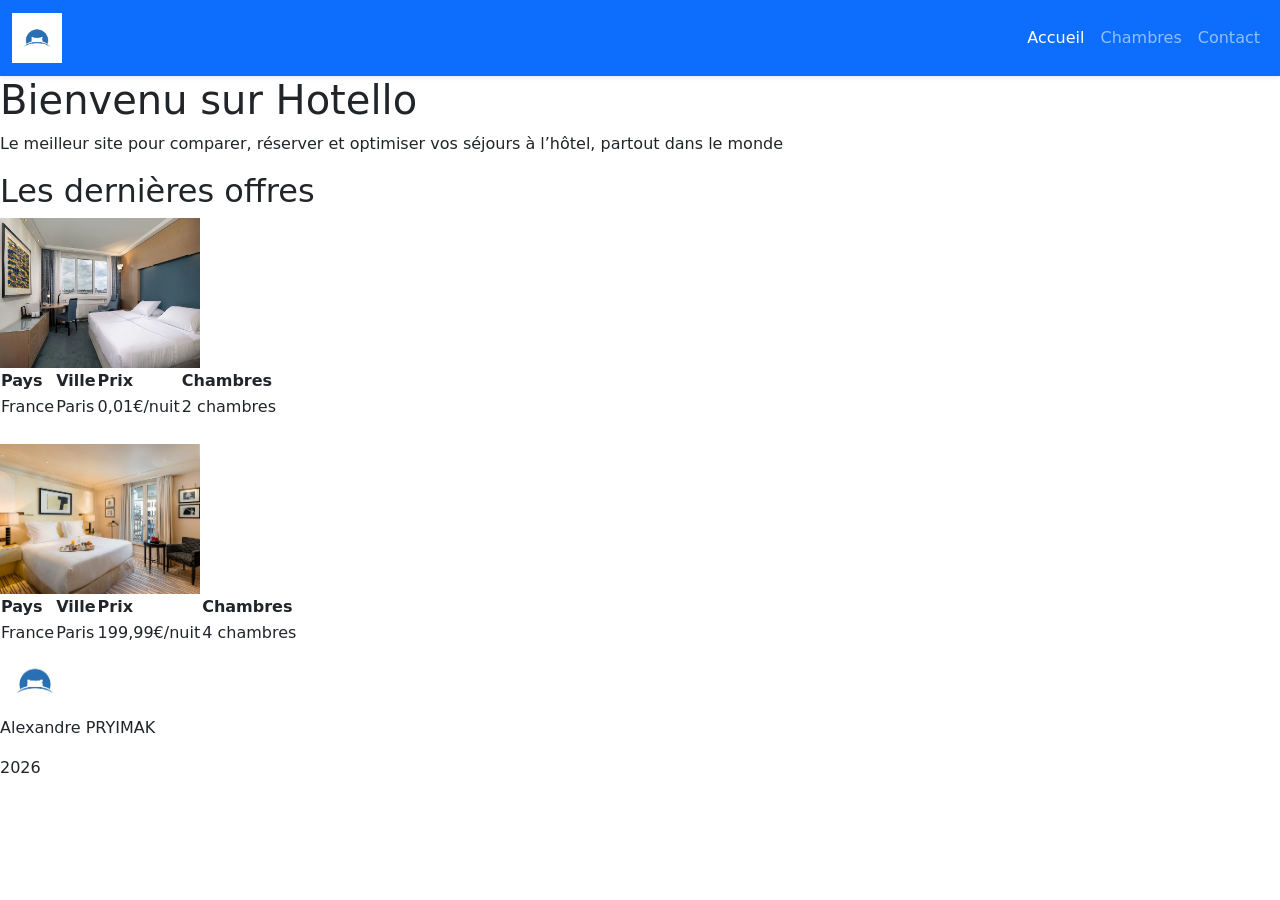
<file: SiteHotel/Codes/index.html>
<!DOCTYPE html>
<html>
<head>
    <meta charset="UTF-8">
    <title>Accueil - Hotello</title>
    <link href="css/bootstrap.min.css" rel="stylesheet">
</head>
<body>
    <nav class="navbar navbar-expand-lg bg-primary shadow-sm" data-bs-theme="dark">
        <div class="container-fluid">
            <a class="navbar-brand" href="index.html">
                <img src="../Images/logo.png" height="50" width="50">
            </a>
            <div class="collapse navbar-collapse" id="navbarNav">
                <ul class="navbar-nav ms-auto">
                    <li class="nav-item">
                        <a class="nav-link active" href="index.html">Accueil</a>
                    </li>
                    <li class="nav-item">
                        <a class="nav-link" href="chambres.php">Chambres</a>
                    </li>
                    <li class="nav-item">
                        <a class="nav-link" href="contact.html">Contact</a>
                    </li>
                </ul>
            </div>
        </div>
    </nav>
    <h1>Bienvenu sur Hotello</h1>
    <p>Le meilleur site pour comparer, réserver et optimiser vos séjours à l’hôtel, partout dans le monde</p>
    <h2>Les dernières offres</h2>
    <img src="../Images/image1.png" height=150 width=200>
    <table>
            <tr>
                <th>Pays</th>
                <th>Ville</th>
                <th>Prix</th>
                <th>Chambres</th>
            </tr>
            <tr>
                <td>France</td>
                <td>Paris</td>
                <td>0,01€/nuit</td>
                <td>2 chambres</td>
            </tr>
    </table>    
    <br>
    <img src="../Images/image2.png" height=150 width=200>
    <table>
            <tr>
                <th>Pays</th>
                <th>Ville</th>
                <th>Prix</th>
                <th>Chambres</th>
            </tr>
            <tr>
                <td>France</td>
                <td>Paris</td>
                <td>199,99€/nuit</td>
                <td>4 chambres</td>
            </tr>
    </table> 
</body>
<footer>
    <img src="../Images/logo.png" height=70 width=70>
    <p>Alexandre PRYIMAK</p>
    <p>2026</p>
</footer>
</html>
</file>
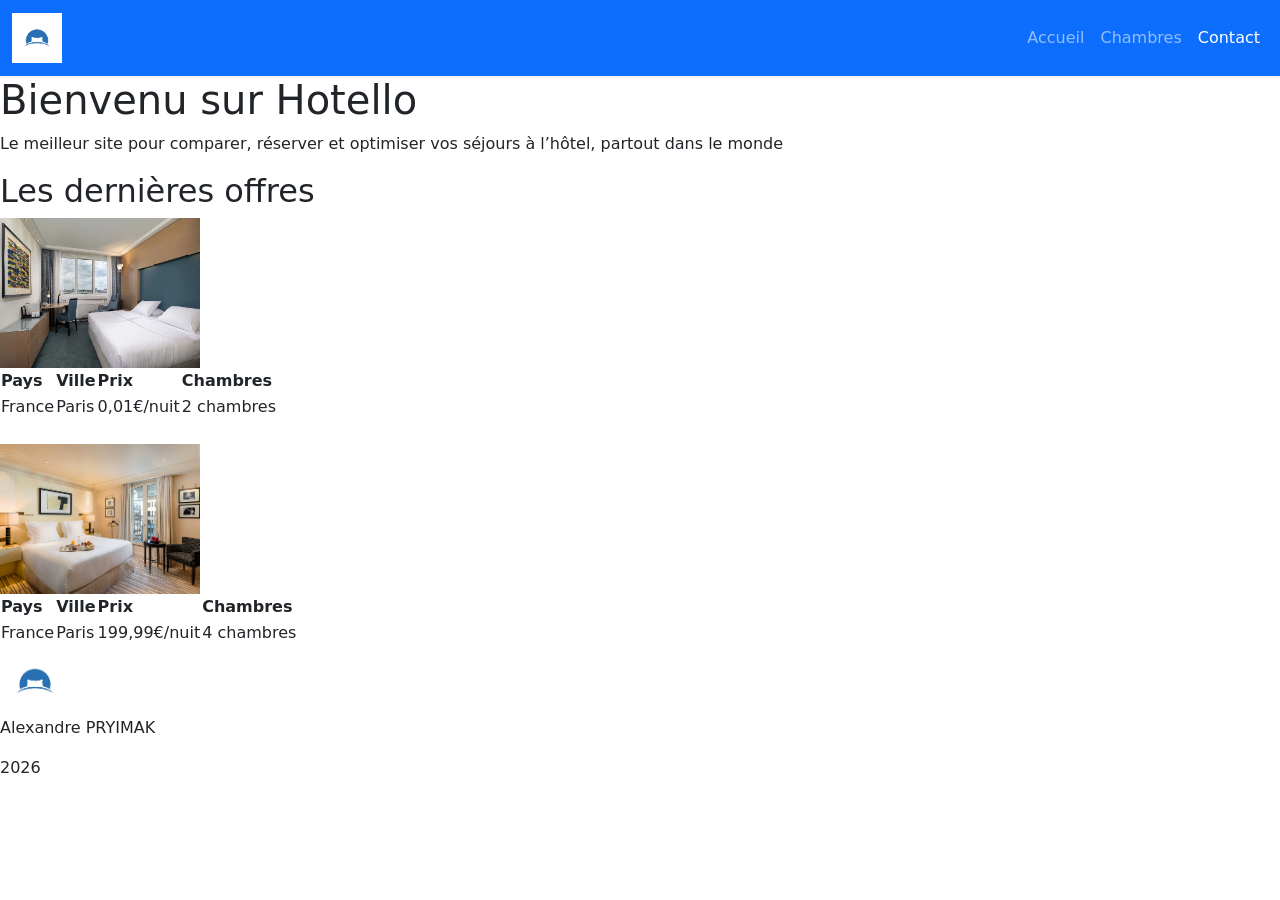
<file: SiteHotel/Codes/HTML/index.html>
<!DOCTYPE html>
<html>
<head>
    <meta charset="UTF-8">
    <title>Accueil - Hotello</title>
    <link href="../css/bootstrap.min.css" rel="stylesheet">
</head>
<body>
    <nav class="navbar navbar-expand-lg bg-primary shadow-sm" data-bs-theme="dark">
        <div class="container-fluid">
            <a class="navbar-brand" href="index.html">
                <img src="../../Images/logo.png" height="50" width="50">
            </a>
            <div class="collapse navbar-collapse" id="navbarNav">
                <ul class="navbar-nav ms-auto">
                    <li class="nav-item">
                        <a class="nav-link" href="index.html">Accueil</a>
                    </li>
                    <li class="nav-item">
                        <a class="nav-link" href="chambres.html">Chambres</a>
                    </li>
                    <li class="nav-item">
                        <a class="nav-link active" href="contact.html">Contact</a>
                    </li>
                </ul>
            </div>
        </div>
    </nav>
    <h1>Bienvenu sur Hotello</h1>
    <p>Le meilleur site pour comparer, réserver et optimiser vos séjours à l’hôtel, partout dans le monde</p>
    <h2>Les dernières offres</h2>
    <img src="../../Images/image1.png" height=150 width=200>
    <table>
            <tr>
                <th>Pays</th>
                <th>Ville</th>
                <th>Prix</th>
                <th>Chambres</th>
            </tr>
            <tr>
                <td>France</td>
                <td>Paris</td>
                <td>0,01€/nuit</td>
                <td>2 chambres</td>
            </tr>
    </table>    
    <br>
    <img src="../../Images/image2.png" height=150 width=200>
    <table>
            <tr>
                <th>Pays</th>
                <th>Ville</th>
                <th>Prix</th>
                <th>Chambres</th>
            </tr>
            <tr>
                <td>France</td>
                <td>Paris</td>
                <td>199,99€/nuit</td>
                <td>4 chambres</td>
            </tr>
    </table> 
</body>
<footer>
    <img src="../../Images/logo.png" height=70 width=70>
    <p>Alexandre PRYIMAK</p>
    <p>2026</p>
</footer>
</html>
</file>
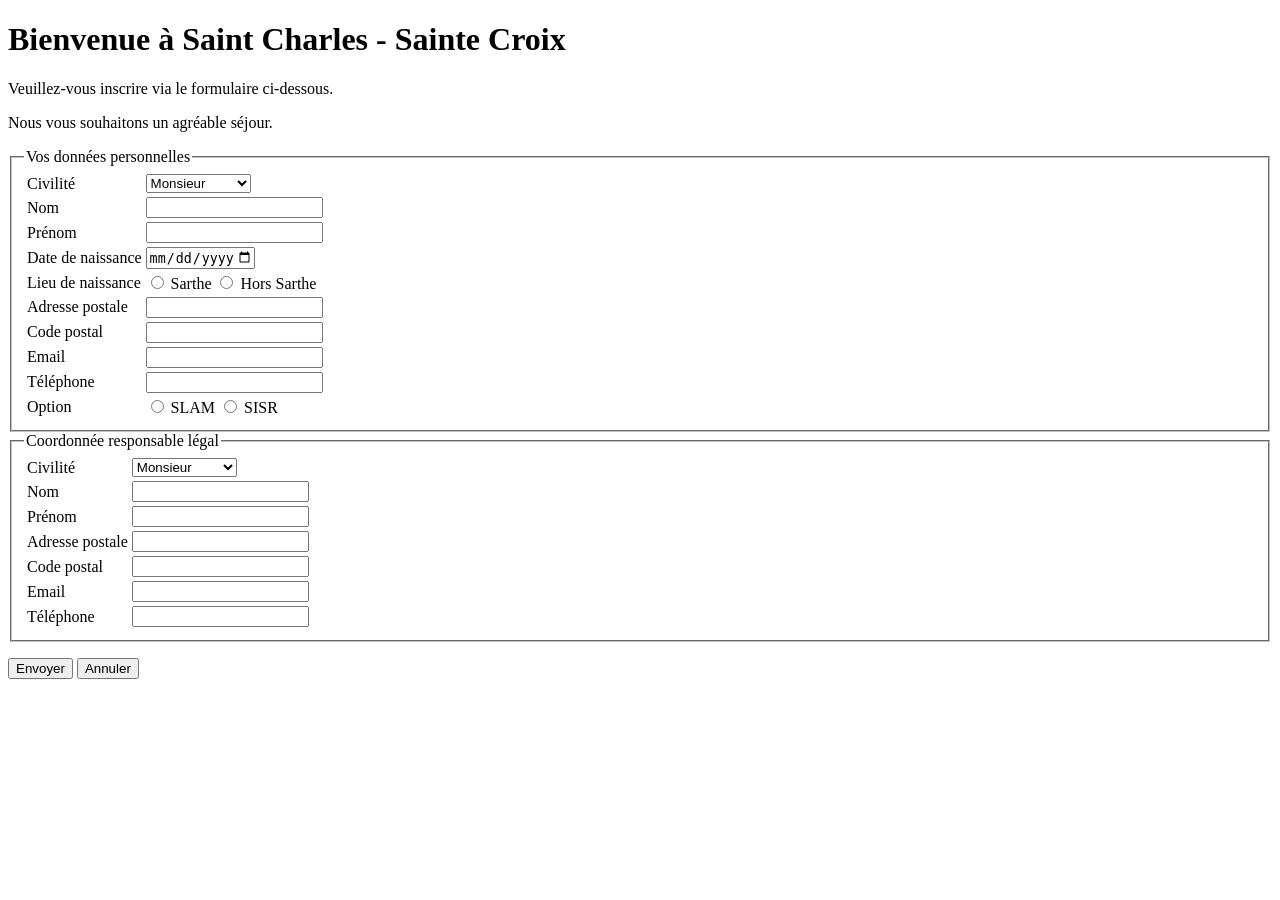
<file: TP2/Ex2TP2.html>
<!doctype html>
<html lang="fr">
<head>
  <meta charset="utf-8">
  <title>Inscription - Saint Charles - Sainte Croix</title>
</head>
<body>

  <h1>Bienvenue à Saint Charles - Sainte Croix</h1>
  <p>Veuillez-vous inscrire via le formulaire ci-dessous.</p>
  <p>Nous vous souhaitons un agréable séjour.</p>

  <form action="recap.html" method="get">

    <fieldset>
      <legend>Vos données personnelles</legend>

      <table>
        <tr>
          <td>Civilité</td>
          <td>
            <select name="civilite" required>
              <option value="Monsieur">Monsieur</option>
              <option value="Madame">Madame</option>
              <option value="Mademoiselle">Mademoiselle</option>
            </select>
          </td>
        </tr>

        <tr>
          <td>Nom</td>
          <td><input type="text" name="nom" required></td>
        </tr>

        <tr>
          <td>Prénom</td>
          <td><input type="text" name="prenom" required></td>
        </tr>

        <tr>
          <td>Date de naissance</td>
          <td>
            <input type="date" name="date_naissance"
                   min="1980-01-01" max="2010-01-01" required>
          </td>
        </tr>

        <tr>
          <td>Lieu de naissance</td>
          <td>
            <input type="radio" name="lieu_naissance" value="Sarthe" required> Sarthe
            <input type="radio" name="lieu_naissance" value="Hors Sarthe" required> Hors Sarthe
          </td>
        </tr>

        <tr>
          <td>Adresse postale</td>
          <td><input type="text" name="adresse" required></td>
        </tr>

        <tr>
          <td>Code postal</td>
          <td><input type="text" name="code_postal" required></td>
        </tr>

        <tr>
          <td>Email</td>
          <td><input type="email" name="email" required></td>
        </tr>

        <tr>
          <td>Téléphone</td>
          <td><input type="tel" name="telephone" required></td>
        </tr>

        <tr>
          <td>Option</td>
          <td>
            <input type="radio" name="option" value="SLAM" required> SLAM
            <input type="radio" name="option" value="SISR" required> SISR
          </td>
        </tr>
      </table>
    </fieldset>

    <fieldset>
      <legend>Coordonnée responsable légal</legend>

      <table>
        <tr>
          <td>Civilité</td>
          <td>
            <select name="civilite_rl" required>
              <option value="Monsieur">Monsieur</option>
              <option value="Madame">Madame</option>
              <option value="Mademoiselle">Mademoiselle</option>
            </select>
          </td>
        </tr>

        <tr>
          <td>Nom</td>
          <td><input type="text" name="nom_rl" required></td>
        </tr>

        <tr>
          <td>Prénom</td>
          <td><input type="text" name="prenom_rl" required></td>
        </tr>

        <tr>
          <td>Adresse postale</td>
          <td><input type="text" name="adresse_rl" required></td>
        </tr>

        <tr>
          <td>Code postal</td>
          <td><input type="text" name="code_postal_rl" required></td>
        </tr>

        <tr>
          <td>Email</td>
          <td><input type="email" name="email_rl" required></td>
        </tr>

        <tr>
          <td>Téléphone</td>
          <td><input type="tel" name="telephone_rl" required></td>
        </tr>
      </table>
    </fieldset>

    <p>
      <input type="submit" value="Envoyer">
      <input type="reset" value="Annuler">
    </p>

  </form>

</body>
</html>
</file>
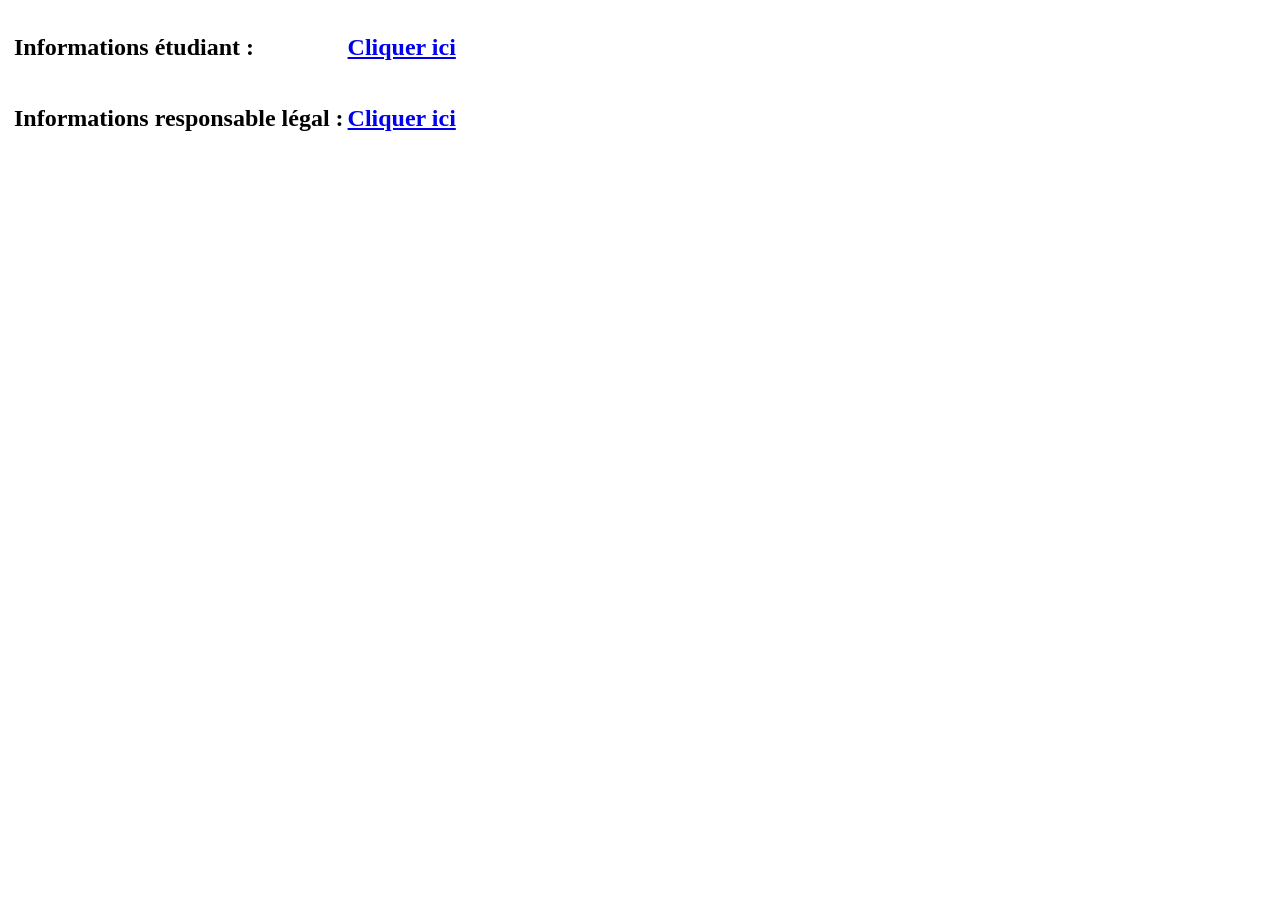
<file: TP2/recap.html>
<!doctype html>
<html lang="en">
<head>
  <meta charset="utf-8">
  <title>Récapitulatif</title>
</head>
<body>

  <table>
    <tr>
      <td>
        <table>
          <tr>
            <td><h2>Informations étudiant :</h2></td>
            <td><h2><a href="#etudiant">Cliquer ici</a></h2></td>
          </tr>
          <tr>
            <td><h2>Informations responsable légal :</h2></td>
            <td><h2><a href="#responsable">Cliquer ici</a></h2></td>
          </tr>
        </table>

      </td>
    </tr>
  </table>
</body>
</html>
</file>
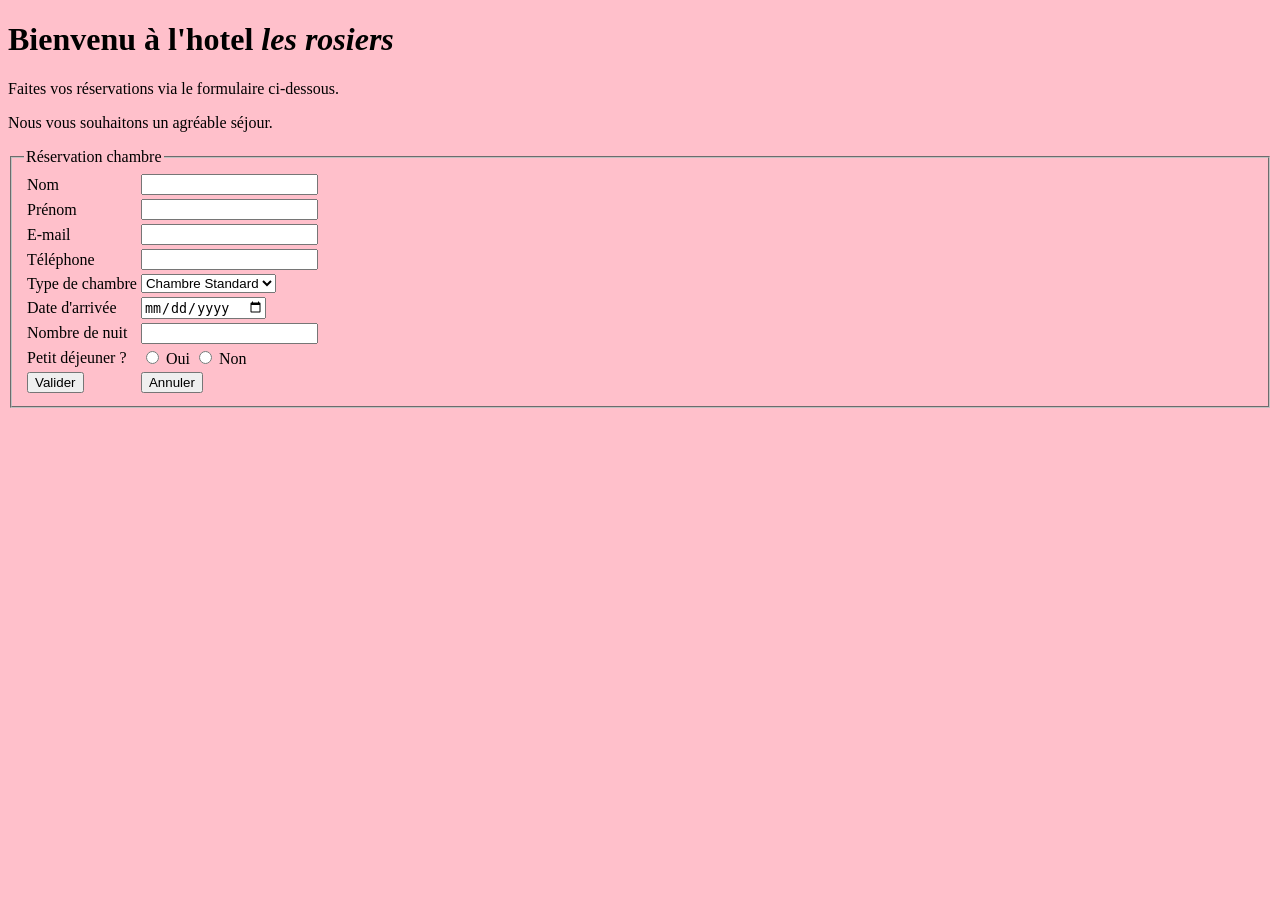
<file: TP2/reservation.html>
<!DOCTYPE html>
<html lang="en">
<head>
    <meta charset="UTF-8">
    <title>Ex1</title>
    <link rel="stylesheet" href="style.css">
</head>
<body>
    <h1>Bienvenu à l'hotel <em>les rosiers</em></h1>
    <p>Faites vos réservations via le formulaire ci-dessous.</p>
    <p>Nous vous souhaitons un agréable séjour.</p>
    <fieldset>
        <legend>Réservation chambre</legend>
        <form action="reservation.php" method="post">
          <table>
            <tr>
              <td>Nom</td>
              <td><input type="text" name="nom" required></td>
            </tr>
            <tr>
              <td>Prénom</td>
              <td><input type="text" name="prenom" required></td>
            </tr>
            <tr>
              <td>E-mail</td>
              <td><input type="email" name="email" required></td>
            </tr>
            <tr>
              <td>Téléphone</td>
              <td><input type="number" name="tel" required></td>
            </tr>
            <tr>
              <td>Type de chambre</td>
              <td>
                <select name="typechambre" required>
                  <option value="standard">Chambre Standard</option>
                  <option value="deluxe">Chambre Deluxe</option>
                  <option value="suite">Suite</option>
                  <option value="suitejunior">Suite Junior</option>
                </select>
              </td>
            </tr>
            <tr>
              <td>Date d'arrivée</td>
              <td><input type="date" name="date" min="2025-01-24" required></td>
            </tr>
            <tr>
              <td>Nombre de nuit</td>
              <td><input type="number" name="nbnuit" required></td>
            </tr>
            <tr>
              <td>Petit déjeuner ?</td>
              <td>
                <label><input type="radio" name="acceptation" value="oui" required> Oui</label>
                <label><input type="radio" name="acceptation" value="non"> Non</label>
              </td>
            </tr>
            <tr>
              <td><input type="submit" value="Valider"></td>
              <td><input type="reset" value="Annuler"></td>
            </tr>
          </table>
        </form>
      </fieldset>      
</body>
</html>
</file>
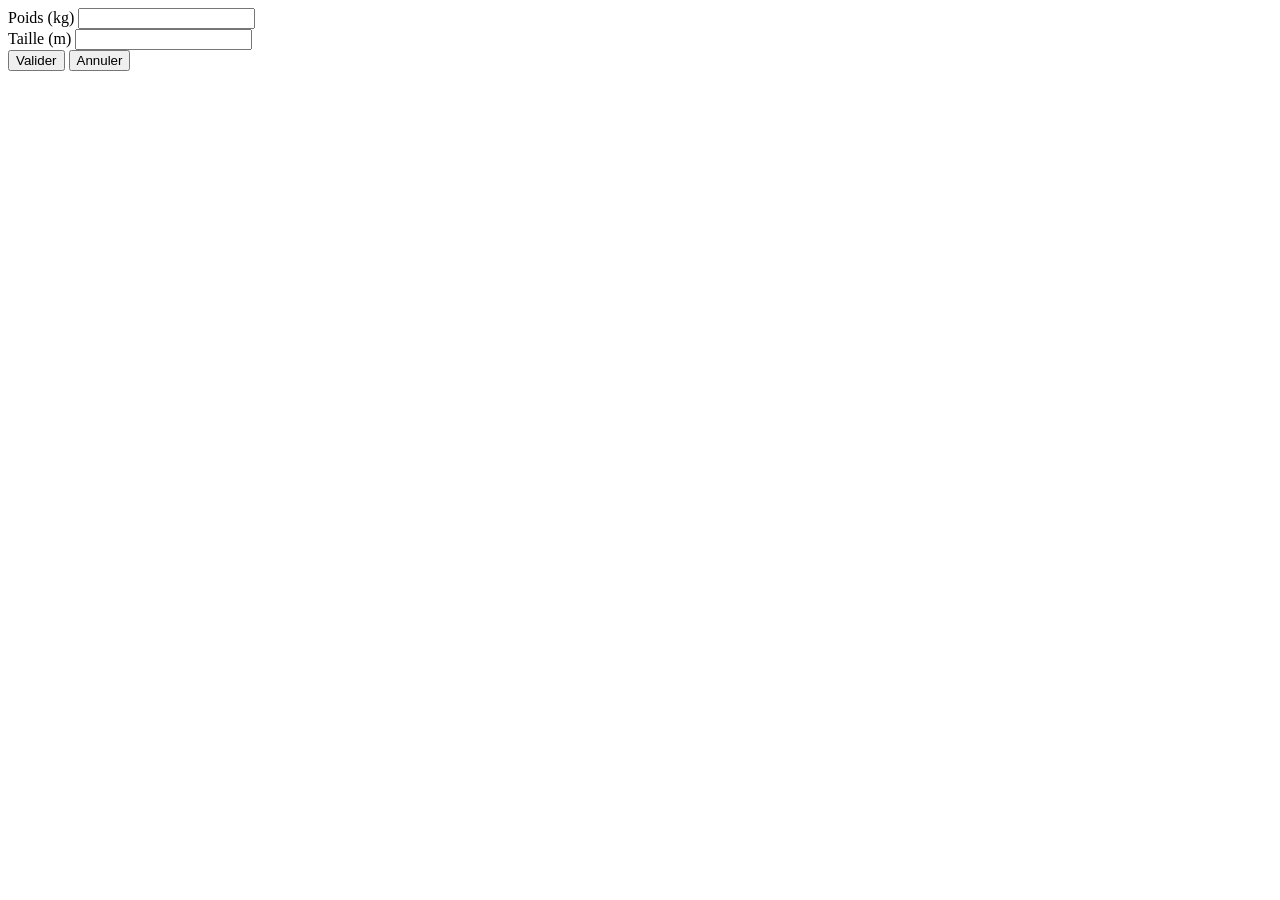
<file: TP3/formulaireimc.html>
<!DOCTYPE html>
<html>
<head>
    <meta charset="UTF-8">
    <title>Formulaire IMC</title>
</head>
<body>
    <form action="imc.php" method="post">
        Poids (kg)
        <input type="number" name="poids"> 
        <br>
        Taille (m)
        <input type="number" name="taille">
        <br>
        <input type="submit" value="Valider">
        <input type="reset" value="Annuler">
    </form>
</body>
</html>
</file>
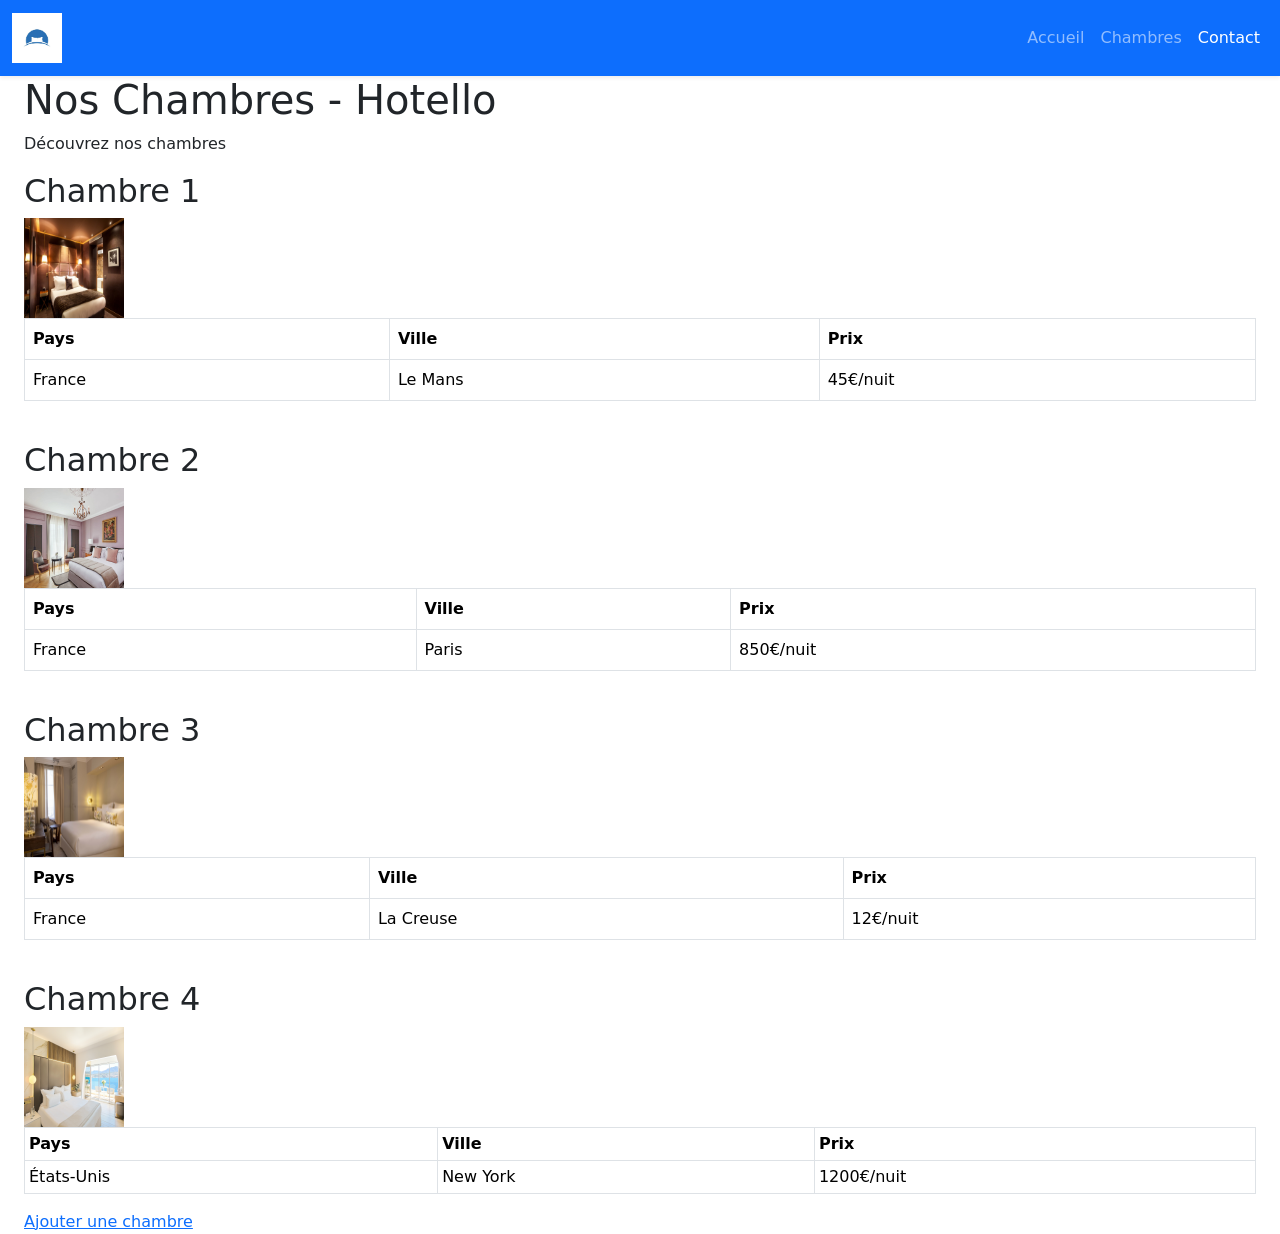
<file: SiteHotel/Codes/chambres.html>
<!DOCTYPE html>
<html lang="fr">
<head>
    <meta charset="UTF-8">
    <title>Chambres - Hotello</title>
    <link href="css/bootstrap.min.css" rel="stylesheet">
</head>
<body>
    <nav class="navbar navbar-expand-lg bg-primary shadow-sm" data-bs-theme="dark">
        <div class="container-fluid">
            <a class="navbar-brand" href="index.html">
                <img src="../Images/logo.png" height="50" width="50">
            </a>
            <div class="collapse navbar-collapse" id="navbarNav">
                <ul class="navbar-nav ms-auto">
                    <li class="nav-item">
                        <a class="nav-link" href="index.html">Accueil</a>
                    </li>
                    <li class="nav-item">
                        <a class="nav-link" href="chambres.html">Chambres</a>
                    </li>
                    <li class="nav-item">
                        <a class="nav-link active" href="contact.html">Contact</a>
                    </li>
                </ul>
            </div>
        </div>
    </nav>
    <div class="px-4">
        <h1>Nos Chambres - Hotello</h1>
    <p>Découvrez nos chambres</p>

    <h2>Chambre 1</h2>
    <img src="../Images/chambre1.png" height="100" width="100">
    <table class="table table-bordered">
        <tr>
            <th>Pays</th>
            <th>Ville</th>
            <th>Prix</th>
        </tr>
        <tr>
            <td>France</td>
            <td>Le Mans</td>
            <td>45€/nuit</td>
        </tr>
    </table>
    <br>

    <h2>Chambre 2</h2>
    <img src="../Images/chambre2.png" height="100" width="100">
    <table class="table table-bordered">
        <tr>
            <th>Pays</th>
            <th>Ville</th>
            <th>Prix</th>
        </tr>
        <tr>
            <td>France</td>
            <td>Paris</td>
            <td>850€/nuit</td>
        </tr>
    </table>
    <br>

    <h2>Chambre 3</h2>
    <img src="../Images/chambre3.png" height="100" width="100">
    <table class="table table-bordered">
        <tr>
            <th>Pays</th>
            <th>Ville</th>
            <th>Prix</th>
        </tr>
        <tr>
            <td>France</td>
            <td>La Creuse</td>
            <td>12€/nuit</td>
        </tr>
    </table>
    <br>

    <h2>Chambre 4</h2>
    <img src="../Images/chambre4.png" height="100" width="100">
    <table class="table table-bordered table-sm">
        <tr>
            <th>Pays</th>
            <th>Ville</th>
            <th>Prix</th>
        </tr>
        <tr>
            <td>États-Unis</td>
            <td>New York</td>
            <td>1200€/nuit</td>
        </tr>
    </table>
    <a href="createchambre.php">Ajouter une chambre</a>
    </div>        
</body>
</html>
</file>
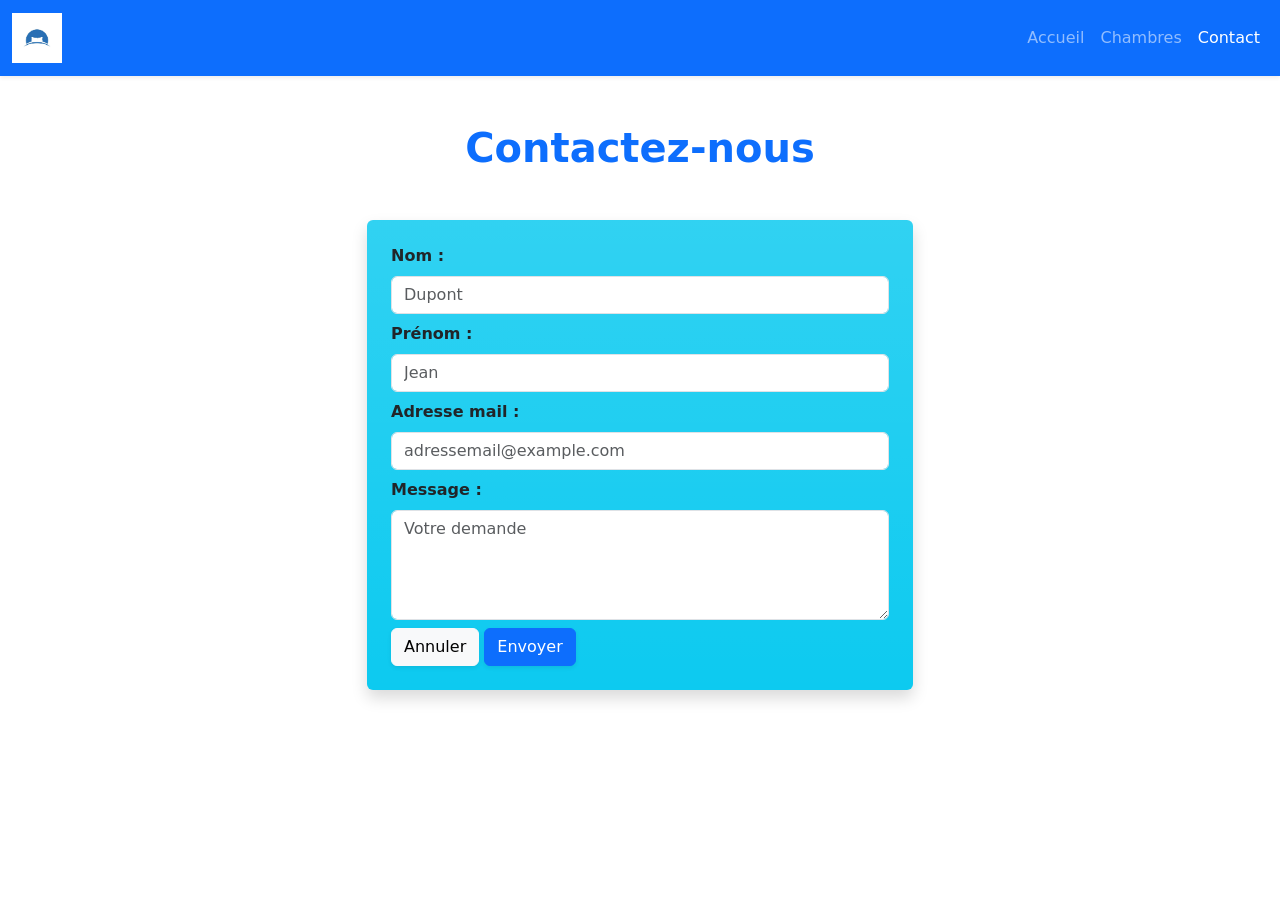
<file: SiteHotel/Codes/contact.html>
<!DOCTYPE html>
<html lang="fr">
<head>
    <meta charset="UTF-8">
    <title>Contact - Hotello</title>
    <link href="css/bootstrap.min.css" rel="stylesheet">
</head>
<body>
    <nav class="navbar navbar-expand-lg bg-primary shadow-sm mb-5" data-bs-theme="dark">
        <div class="container-fluid">
            <a class="navbar-brand" href="index.html">
                <img src="../Images/logo.png" height="50" width="50">
            </a>
            <div class="collapse navbar-collapse" id="navbarNav">
                <ul class="navbar-nav ms-auto">
                    <li class="nav-item">
                        <a class="nav-link" href="index.html">Accueil</a>
                    </li>
                    <li class="nav-item">
                        <a class="nav-link" href="chambres.php">Chambres</a>
                    </li>
                    <li class="nav-item">
                        <a class="nav-link active" href="contact.html">Contact</a>
                    </li>
                </ul>
            </div>
        </div>
    </nav>
    <div class="container">
        <div class="row justify-content-center">
            <div class="col-lg-6">
                <h1 class="text-center mb-5 text-primary fw-bold">Contactez-nous</h1>    
                <form action="insertioncontact.php" method="post" class="bg-info bg-gradient p-4 rounded shadow">
                    <div class="mb-2">
                        <label class="form-label fw-bold text-dark">Nom :</label>
                        <input type="text" class="form-control" name="nom" placeholder="Dupont" required>
                    </div>
                    <div class="mb-2">
                        <label class="form-label fw-bold text-dark">Prénom :</label>
                        <input type="text" class="form-control" name="prenom" placeholder="Jean" required>
                    </div>
                    <div class="mb-2">
                        <label class="form-label fw-bold text-dark">Adresse mail :</label>
                        <input type="email" class="form-control" name="email" placeholder="adressemail@example.com" required>
                    </div>
                    
                    <div class="mb-2">
                        <label class="form-label fw-bold text-dark">Message :</label>
                        <textarea class="form-control" name="message" placeholder="Votre demande" rows="4" required></textarea>
                    </div>
                        <input class="btn btn-light shadow-sm" type="reset" value="Annuler">
                        <input class="btn btn-primary shadow-sm" type="submit" value="Envoyer">
                </form>
            </div>
        </div>
    </div>
</div>
</body>
</html>
</file>
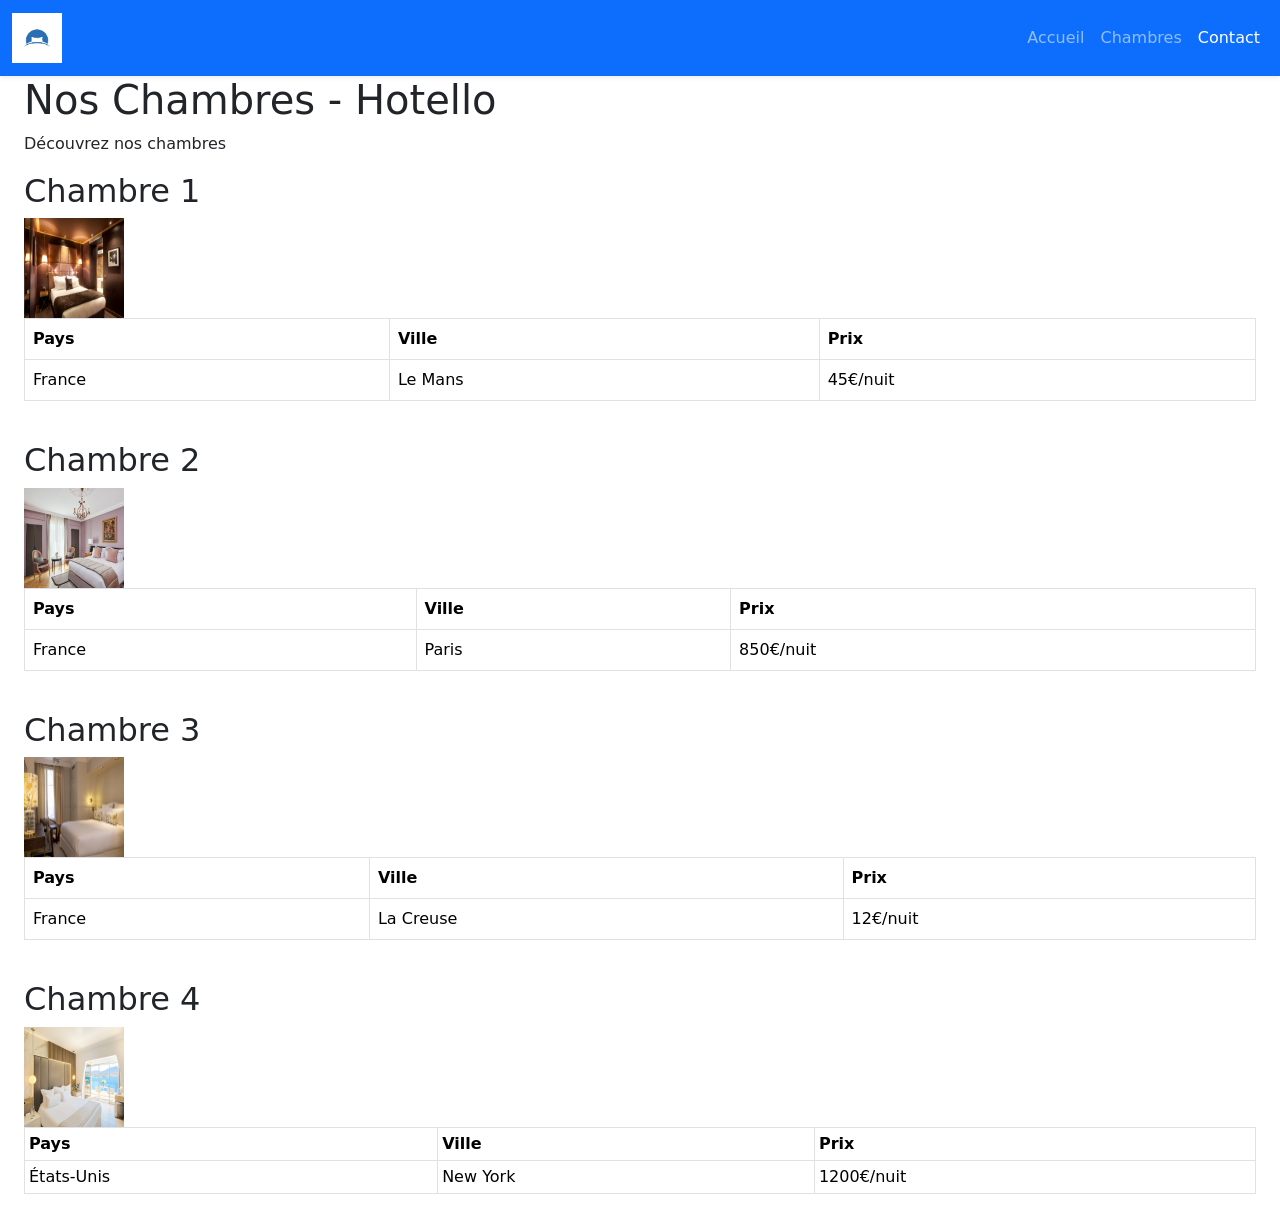
<file: SiteHotel/Codes/HTML/chambres.html>
<!DOCTYPE html>
<html lang="fr">
<head>
    <meta charset="UTF-8">
    <title>Chambres - Hotello</title>
    <link href="../css/bootstrap.min.css" rel="stylesheet">
</head>
<body>
    <nav class="navbar navbar-expand-lg bg-primary shadow-sm" data-bs-theme="dark">
        <div class="container-fluid">
            <a class="navbar-brand" href="index.html">
                <img src="../../Images/logo.png" height="50" width="50">
            </a>
            <div class="collapse navbar-collapse" id="navbarNav">
                <ul class="navbar-nav ms-auto">
                    <li class="nav-item">
                        <a class="nav-link" href="index.html">Accueil</a>
                    </li>
                    <li class="nav-item">
                        <a class="nav-link" href="chambres.html">Chambres</a>
                    </li>
                    <li class="nav-item">
                        <a class="nav-link active" href="contact.html">Contact</a>
                    </li>
                </ul>
            </div>
        </div>
    </nav>
    <div class="px-4">
        <h1>Nos Chambres - Hotello</h1>
    <p>Découvrez nos chambres</p>

    <h2>Chambre 1</h2>
    <img src="../../Images/chambre1.png" height="100" width="100">
    <table class="table table-bordered">
        <tr>
            <th>Pays</th>
            <th>Ville</th>
            <th>Prix</th>
        </tr>
        <tr>
            <td>France</td>
            <td>Le Mans</td>
            <td>45€/nuit</td>
        </tr>
    </table>
    <br>

    <h2>Chambre 2</h2>
    <img src="../../Images/chambre2.png" height="100" width="100">
    <table class="table table-bordered">
        <tr>
            <th>Pays</th>
            <th>Ville</th>
            <th>Prix</th>
        </tr>
        <tr>
            <td>France</td>
            <td>Paris</td>
            <td>850€/nuit</td>
        </tr>
    </table>
    <br>

    <h2>Chambre 3</h2>
    <img src="../../Images/chambre3.png" height="100" width="100">
    <table class="table table-bordered">
        <tr>
            <th>Pays</th>
            <th>Ville</th>
            <th>Prix</th>
        </tr>
        <tr>
            <td>France</td>
            <td>La Creuse</td>
            <td>12€/nuit</td>
        </tr>
    </table>
    <br>

    <h2>Chambre 4</h2>
    <img src="../../Images/chambre4.png" height="100" width="100">
    <table class="table table-bordered table-sm">
        <tr>
            <th>Pays</th>
            <th>Ville</th>
            <th>Prix</th>
        </tr>
        <tr>
            <td>États-Unis</td>
            <td>New York</td>
            <td>1200€/nuit</td>
        </tr>
    </table>
    </div>        
</body>
</html>
</file>
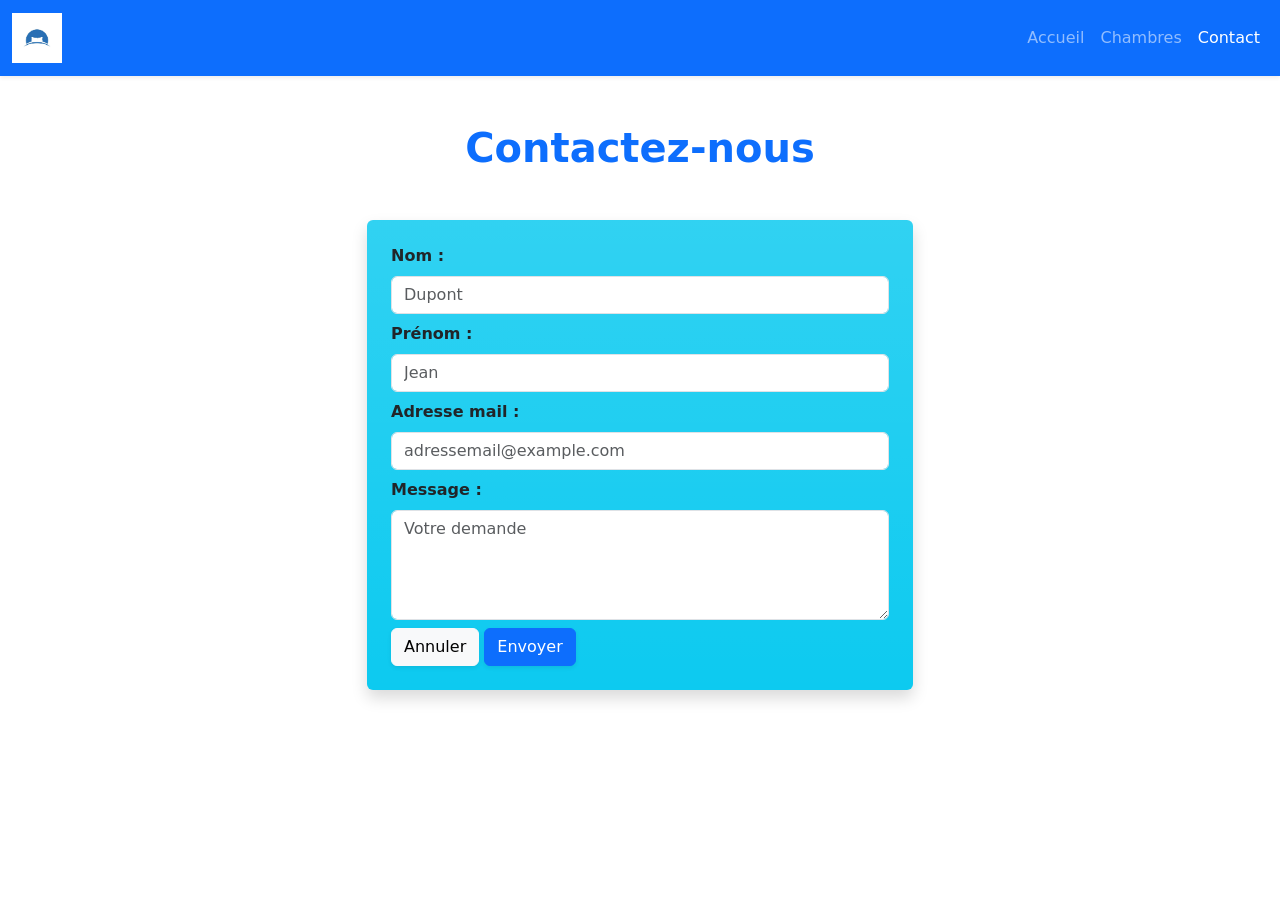
<file: SiteHotel/Codes/HTML/contact.html>
<!DOCTYPE html>
<html lang="fr">
<head>
    <meta charset="UTF-8">
    <title>Contact - Hotello</title>
    <link href="../css/bootstrap.min.css" rel="stylesheet">
</head>
<body>
    <nav class="navbar navbar-expand-lg bg-primary shadow-sm mb-5" data-bs-theme="dark">
        <div class="container-fluid">
            <a class="navbar-brand" href="index.html">
                <img src="../../Images/logo.png" height="50" width="50">
            </a>
            <div class="collapse navbar-collapse" id="navbarNav">
                <ul class="navbar-nav ms-auto">
                    <li class="nav-item">
                        <a class="nav-link" href="index.html">Accueil</a>
                    </li>
                    <li class="nav-item">
                        <a class="nav-link" href="chambres.html">Chambres</a>
                    </li>
                    <li class="nav-item">
                        <a class="nav-link active" href="contact.html">Contact</a>
                    </li>
                </ul>
            </div>
        </div>
    </nav>
    <div class="container">
        <div class="row justify-content-center">
            <div class="col-lg-6">
                <h1 class="text-center mb-5 text-primary fw-bold">Contactez-nous</h1>    
                <form action="../insertioncontact.php" method="post" class="bg-info bg-gradient p-4 rounded shadow">
                    <div class="mb-2">
                        <label class="form-label fw-bold text-dark">Nom :</label>
                        <input type="text" class="form-control" name="nom" placeholder="Dupont" required>
                    </div>
                    <div class="mb-2">
                        <label class="form-label fw-bold text-dark">Prénom :</label>
                        <input type="text" class="form-control" name="prenom" placeholder="Jean" required>
                    </div>
                    <div class="mb-2">
                        <label class="form-label fw-bold text-dark">Adresse mail :</label>
                        <input type="email" class="form-control" name="email" placeholder="adressemail@example.com" required>
                    </div>
                    
                    <div class="mb-2">
                        <label class="form-label fw-bold text-dark">Message :</label>
                        <textarea class="form-control" name="message" placeholder="Votre demande" rows="4" required></textarea>
                    </div>
                        <input class="btn btn-light shadow-sm" type="reset" value="Annuler">
                        <input class="btn btn-primary shadow-sm" type="submit" value="Envoyer">
                </form>
            </div>
        </div>
    </div>
</div>
</body>
</html>
</file>
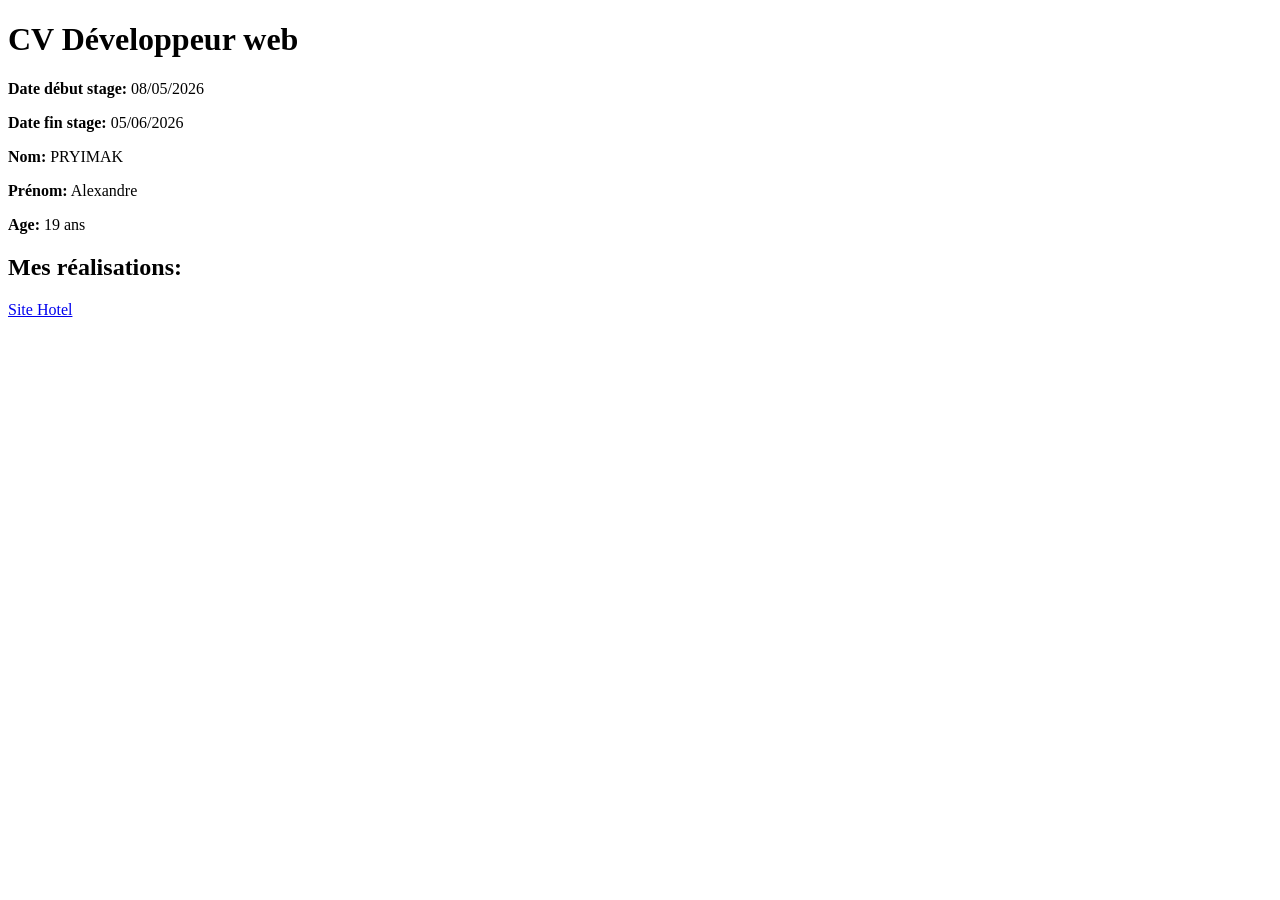
<file: SiteHotel/Codes/HTML/cvAlexandre.html>
<!DOCTYPE html>
<html>
<head>
    <meta charset="UTF-8">
    <title>CV Alexandre PRYIMAK</title>
</head>
<body>
    <h1>CV Développeur web</h1>
    <p><strong>Date début stage:</strong> 08/05/2026</p>
    <p><strong>Date fin stage:</strong> 05/06/2026</p>
    <p><strong>Nom:</strong> PRYIMAK</p>
    <p><strong>Prénom:</strong> Alexandre</p>
    <p><strong>Age:</strong> 19 ans</p>

    <h2>Mes réalisations:</h2>
    <p><a href="index.html">Site Hotel</a></p>
</body>
</html>
</file>
<file: TP2/style.css>
body{
    background-color: pink;
}
</file>
